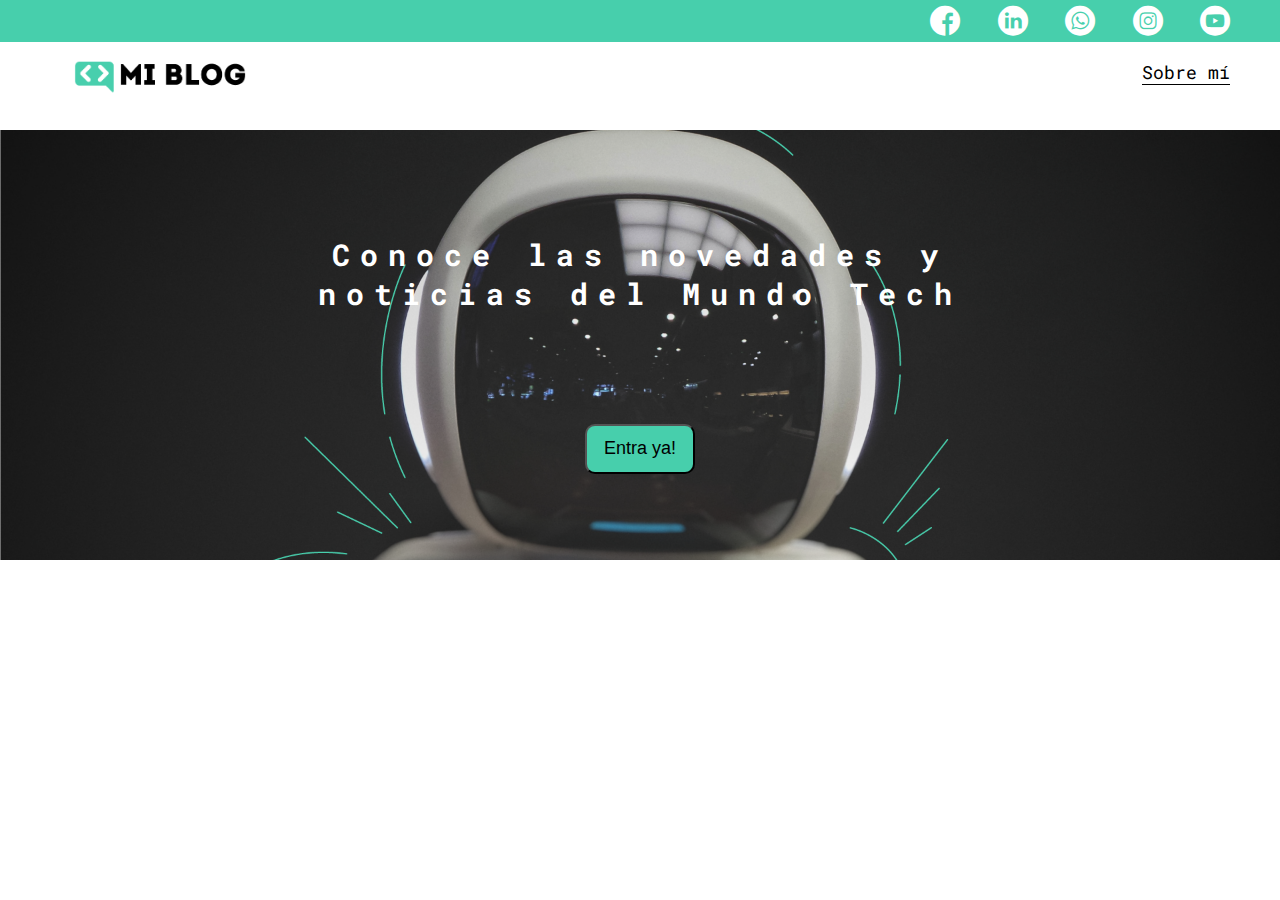
<file: Blog/index.html>
<!DOCTYPE html>
<html lang="es">
<head>
    <meta charset="UTF-8">
    <meta http-equiv="X-UA-Compatible" content="IE=edge">
    <meta name="viewport" content="width=device-width, initial-scale=1.0">
    <link rel="stylesheet" href="css/main.css">
    <link rel="stylesheet" href="css/font/flaticon.css">
    <link rel="stylesheet" href="css/media-queries.css">
    <title>Mi Blog</title>
</head>
<body class="home-body">
    <header>
        <section class="header-icons">
            <div class="icons">
                <a href="/"><span class="flaticon-001-facebook" ></span></a>
                <a href="/"><span class="flaticon-010-linkedin"></span></a>
                <a href="/"><span class="flaticon-003-whatsapp"></span></a>
                <a href="/"><span class="flaticon-011-instagram"></span></a>
                <a href="/"><span class="flaticon-008-youtube"></span></a>
            </div>
        </section>
        <nav>
            <section class="nav-logo">
                <a href="blogs.html">
                    <img src="./assets/png/logo.png" alt="Logo de mi blog">
                </a>
            </section>
            <section class="perfil">
                <a href="perfil.html">Sobre mí</a>
            </section>
        </nav>
    </header> 
    <main class="home-main">
        <section>
            <h2 class="home-main-text">Conoce las novedades y noticias del Mundo Tech</h2>
            <button class="home-main-button">
                <a href="blogs.html">Entra ya!</a>            
            </button>
        </section>
    </main>   
</body>
</html>
</file>
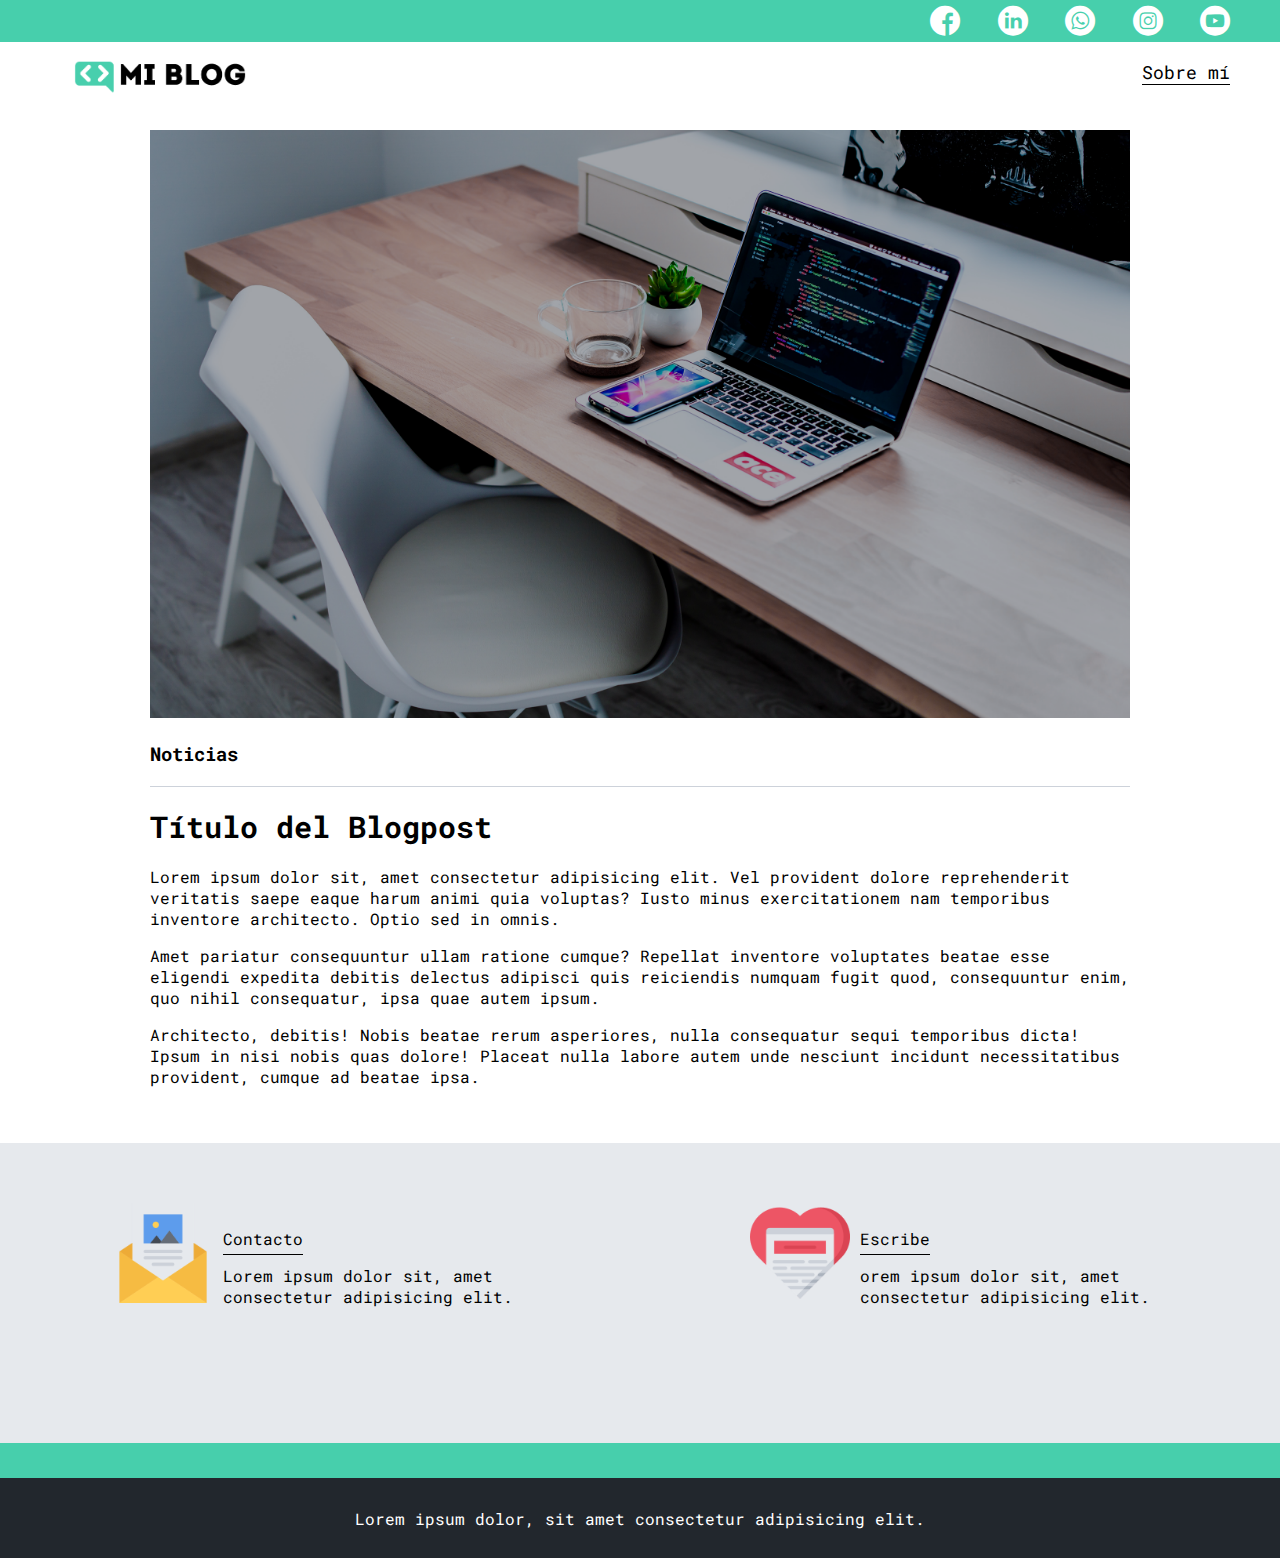
<file: Blog/blog.html>
<!DOCTYPE html>
<html lang="es">
<head>
    <meta charset="UTF-8">
    <meta http-equiv="X-UA-Compatible" content="IE=edge">
    <meta name="viewport" content="width=device-width, initial-scale=1.0">
    <link rel="stylesheet" href="css/main.css">
    <link rel="stylesheet" href="css/font/flaticon.css">
    <link rel="stylesheet" href="css/media-queries.css">
    <title>Mi Blog</title>
</head>
<body class="home-body">
    <header>
        <section class="header-icons">
            <div class="icons">
                <a href="/"><span class="flaticon-001-facebook" ></span></a>
                <a href="/"><span class="flaticon-010-linkedin"></span></a>
                <a href="/"><span class="flaticon-003-whatsapp"></span></a>
                <a href="/"><span class="flaticon-011-instagram"></span></a>
                <a href="/"><span class="flaticon-008-youtube"></span></a>
            </div>
        </section>
        <nav>
            <section class="nav-logo">
                <a href="blogs.html">
                    <img src="./assets/png/logo.png" alt="Logo de mi blog">
                </a>
            </section>
            <section class="perfil">
                <a href="perfil.html">Sobre mí</a>
            </section>
        </nav>
    </header>  
    <main>
        <section class="grid-container blogpost-img-container">
            <img src="assets/png/post-2.png" alt="imagen del post">
        </section>
        <section class="blogpost-main-container">
            <div class="grid-container">
                <h3>Noticias</h3>
                <article>
                    <h1>Título del Blogpost</h1>
                    <p>Lorem ipsum dolor sit, amet consectetur adipisicing elit. Vel provident dolore reprehenderit veritatis saepe eaque harum animi quia voluptas? Iusto minus exercitationem nam temporibus inventore architecto. Optio sed in omnis.</p>
                    <p>Amet pariatur consequuntur ullam ratione cumque? Repellat inventore voluptates beatae esse eligendi expedita debitis delectus adipisci quis reiciendis numquam fugit quod, consequuntur enim, quo nihil consequatur, ipsa quae autem ipsum.</p>
                    <p>Architecto, debitis! Nobis beatae rerum asperiores, nulla consequatur sequi temporibus dicta! Ipsum in nisi nobis quas dolore! Placeat nulla labore autem unde nesciunt incidunt necessitatibus provident, cumque ad beatae ipsa.</p>                   
                </article>
            </div>
        </section>
        <section class="contact-main-container">
            <div>
                <img src="assets/png/013-newsletter.png" alt="imagen para contacto">
                <div class="contact-left">
                    <a href="">Contacto</a>
                    <p>Lorem ipsum dolor sit, amet consectetur adipisicing elit.</p>
                </div>
            </div>
            <div>
                <img src="assets/png/006-like.png" alt="imagen para envio">
                <div class="contact-right">
                    <a href="">Escribe</a>
                    <p>orem ipsum dolor sit, amet consectetur adipisicing elit.</p>
                </div>
            </div>
            
        </section>

    </main>
    <footer> 
        <p>Lorem ipsum dolor, sit amet consectetur adipisicing elit.</p>
    </footer>     
</body>
</html>
</file>
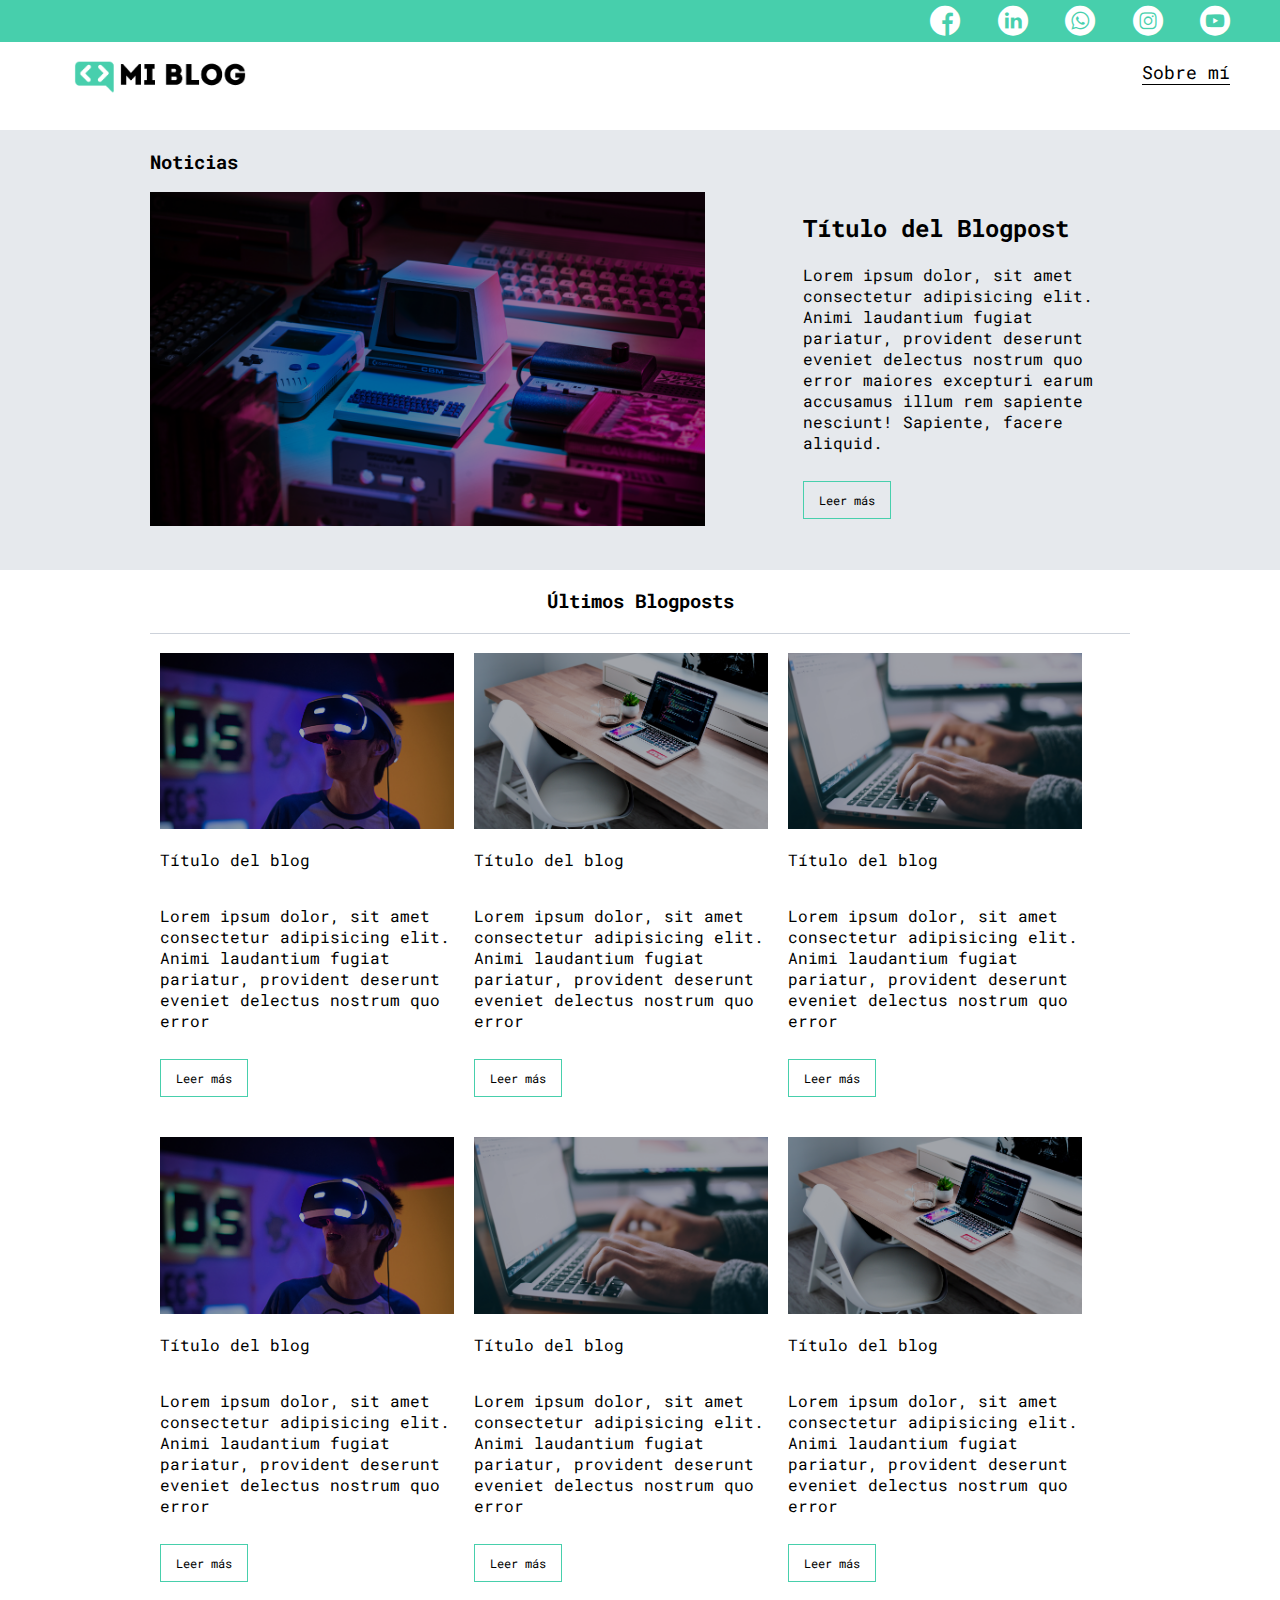
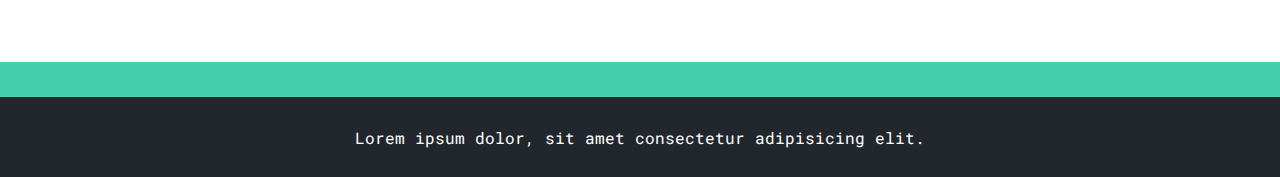
<file: Blog/blogs.html>
<!DOCTYPE html>
<html lang="en">
<head>
    <meta charset="UTF-8">
    <meta http-equiv="X-UA-Compatible" content="IE=edge">
    <meta name="viewport" content="width=device-width, initial-scale=1.0">
    <link rel="stylesheet" href="css/main.css">
    <link rel="stylesheet" href="css/font/flaticon.css">
    <link rel="stylesheet" href="css/media-queries.css">
    <title>Blogs</title>
</head>
<body>
    <header>
        <section class="header-icons">
            <div class="icons">
                <a href="/"><span class="flaticon-001-facebook" ></span></a>
                <a href="/"><span class="flaticon-010-linkedin"></span></a>
                <a href="/"><span class="flaticon-003-whatsapp"></span></a>
                <a href="/"><span class="flaticon-011-instagram"></span></a>
                <a href="/"><span class="flaticon-008-youtube"></span></a>
            </div>
        </section>
        <nav>
            <section class="nav-logo">
                <a href="blogs.html">
                    <img src="./assets/png/logo.png" alt="Logo de mi blog">
                </a>
            </section>
            <section class="perfil">
                <a href="perfil.html">Sobre mí</a>
            </section>
        </nav>
    </header> 
    <main class="blogs-main">
        <section class="blogs-news-container">
            <div class="grid-container blogs-main-new">
                <h3>Noticias</h3>
                    <div class="blogs-news-img-container">
                        <img src="assets/png/main-news-img.png" alt="">
                    </div> 
                    <div class="blogs-news-info-container">
                        <h2>Título del Blogpost</h2>
                        <p> Lorem ipsum dolor, sit amet consectetur adipisicing elit. Animi laudantium fugiat pariatur, provident deserunt eveniet delectus nostrum quo error maiores excepturi earum accusamus illum rem sapiente nesciunt! Sapiente, facere aliquid. </p>
                        <a href="blog.html" class="blogs-button">Leer más</a>
                    </div>               
            </div>            
        </section>
        <section class="blogs-posts-container">
            <div class="grid-container">
                <h3>Últimos Blogposts</h3>
                <article class="post-container">
                    <img src="assets/png/post-1.png" alt="post1">
                    <p>Título del blog</p>
                    <p>Lorem ipsum dolor, sit amet consectetur adipisicing elit. Animi laudantium fugiat pariatur, provident deserunt eveniet delectus nostrum quo error</p>
                    <a href="blog.html" class="blogs-button">Leer más</a>
                </article>
                <article class="post-container">
                    <img src="assets/png/post-2.png" alt="post1">
                    <p>Título del blog</p>
                    <p>Lorem ipsum dolor, sit amet consectetur adipisicing elit. Animi laudantium fugiat pariatur, provident deserunt eveniet delectus nostrum quo error</p>
                    <a href="blog.html" class="blogs-button">Leer más</a>
                </article>  
                <article class="post-container">
                    <img src="assets/png/post-3.png" alt="post1">
                    <p>Título del blog</p>
                    <p>Lorem ipsum dolor, sit amet consectetur adipisicing elit. Animi laudantium fugiat pariatur, provident deserunt eveniet delectus nostrum quo error</p>
                    <a href="blog.html" class="blogs-button">Leer más</a>
                </article>
                <article class="post-container">
                    <img src="assets/png/post-1.png" alt="post1">
                    <p>Título del blog</p>
                    <p>Lorem ipsum dolor, sit amet consectetur adipisicing elit. Animi laudantium fugiat pariatur, provident deserunt eveniet delectus nostrum quo error</p>
                    <a href="blog.html" class="blogs-button">Leer más</a>
                </article>
                <article class="post-container">
                    <img src="assets/png/post-3.png" alt="post1">
                    <p>Título del blog</p>
                    <p>Lorem ipsum dolor, sit amet consectetur adipisicing elit. Animi laudantium fugiat pariatur, provident deserunt eveniet delectus nostrum quo error</p>
                    <a href="blog.html" class="blogs-button">Leer más</a>
                </article>
                <article class="post-container">
                    <img src="assets/png/post-2.png" alt="post1">
                    <p>Título del blog</p>
                    <p>Lorem ipsum dolor, sit amet consectetur adipisicing elit. Animi laudantium fugiat pariatur, provident deserunt eveniet delectus nostrum quo error</p>
                    <a href="blog.html" class="blogs-button">Leer más</a>
                </article>
                              
            </div>           
                     
    </main>
    <footer> 
        <p>Lorem ipsum dolor, sit amet consectetur adipisicing elit.</p>
    </footer>
    
</body>
</html>
</file>
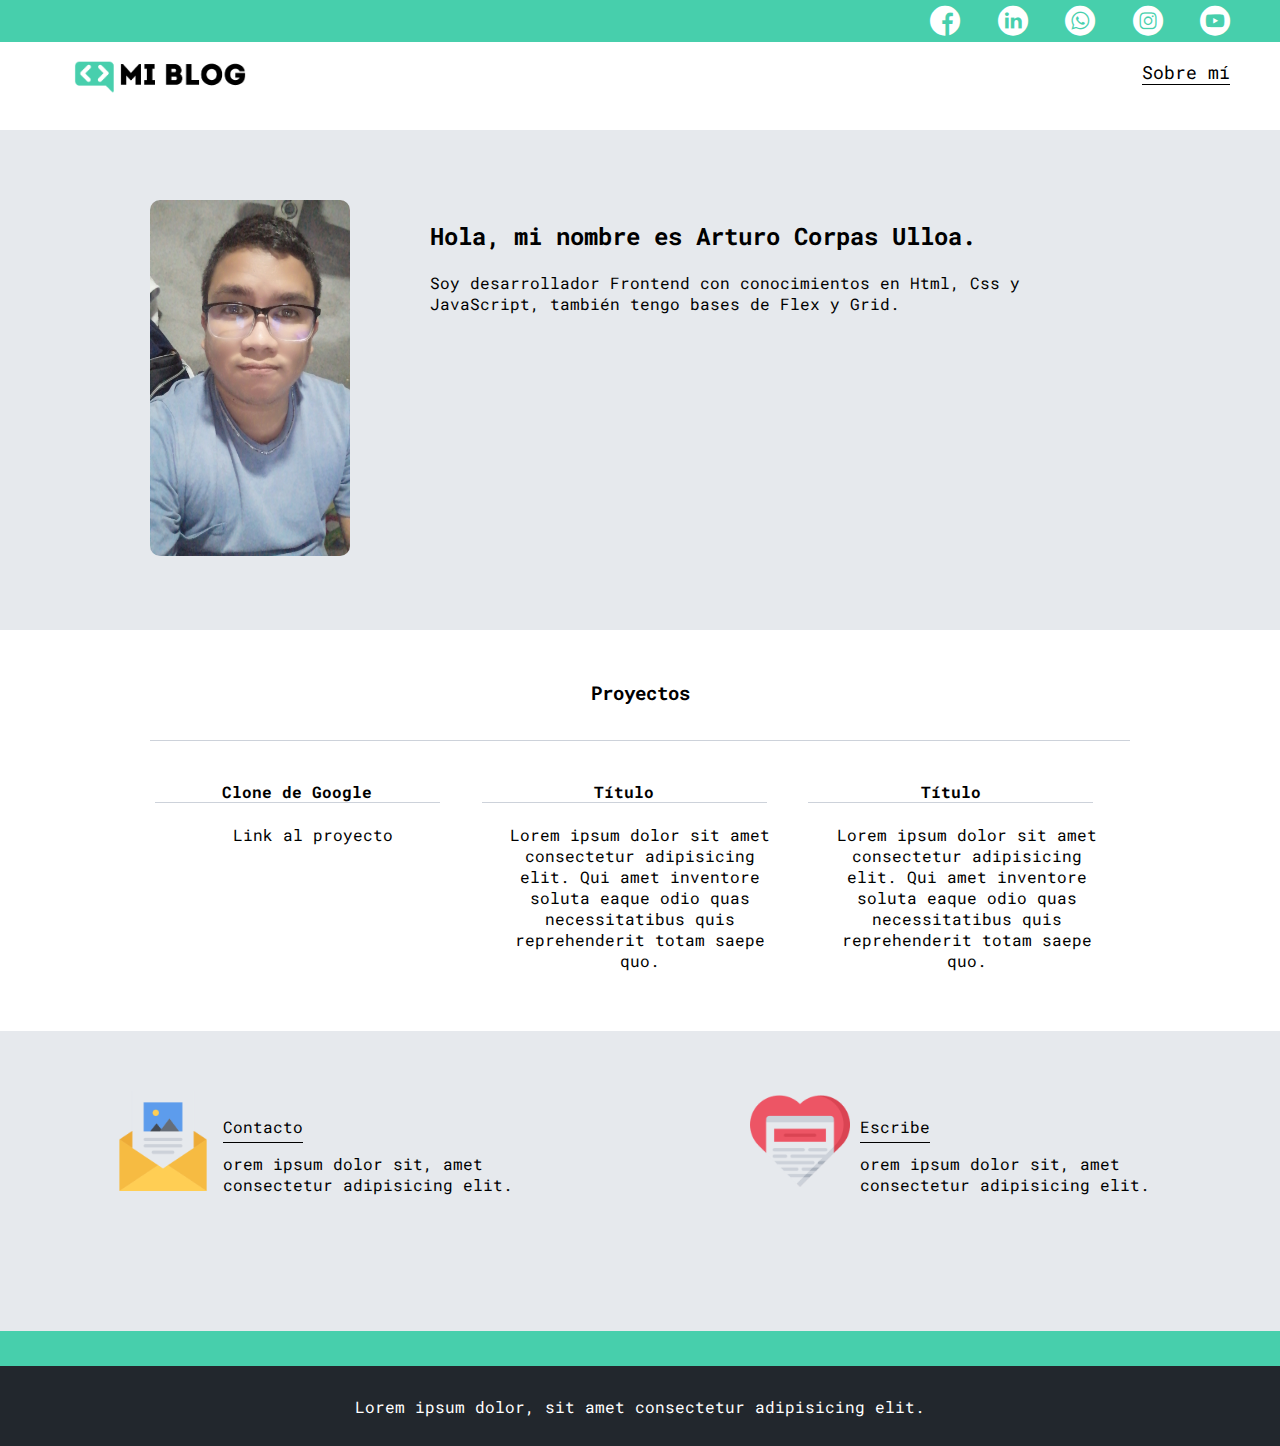
<file: Blog/perfil.html>
<!DOCTYPE html>
<html lang="es">
<head>
    <meta charset="UTF-8">
    <meta http-equiv="X-UA-Compatible" content="IE=edge">
    <meta name="viewport" content="width=device-width, initial-scale=1.0">
    <link rel="stylesheet" href="css/main.css">
    <link rel="stylesheet" href="css/font/flaticon.css">
    <link rel="stylesheet" href="css/media-queries.css">
    <title>Mi Perfil</title>
</head>
<body class="home-body">
    <header>
        <section class="header-icons">
            <div class="icons">
                <a href="/"><span class="flaticon-001-facebook" ></span></a>
                <a href="/"><span class="flaticon-010-linkedin"></span></a>
                <a href="/"><span class="flaticon-003-whatsapp"></span></a>
                <a href="/"><span class="flaticon-011-instagram"></span></a>
                <a href="/"><span class="flaticon-008-youtube"></span></a>
            </div>
        </section>
        <nav>
            <section class="nav-logo">
                <a href="blogs.html">
                    <img src="./assets/png/logo.png" alt="Logo de mi blog">
                </a>
            </section>
            <section class="perfil">
                <a href="perfil.html">Sobre mí</a>
            </section>
        </nav>
    </header>  
    <main>
        <section class="profile-main-container">
            <div class="grid-container profile-container">
                <div>
                    <img src="./assets/jgp/sobre_mi.jpg" alt="mi foto de perfil">
                </div>
                <div>
                    <h2>Hola, mi nombre es Arturo Corpas Ulloa.</h2>
                    <p>Soy desarrollador Frontend con conocimientos en Html, Css y JavaScript, también tengo bases de Flex y Grid.</p>
                </div>
            </div>
            
        </section>
        <section class="profile-main-proyects">
            <div class="grid-container">
                <h3>Proyectos</h3>
                <div class="proyects-main-container">
                    <article class="proyect-container">
                        <h4>Clone de Google</h4>                                                
                        <p><a href="https://634ae66547ed83496edf09ec--inspiring-strudel-6c1510.netlify.app/">Link al proyecto</a> </p>
                    </article>
                    <article class="proyect-container">
                        <h4>Título</h4>                        
                        <p>Lorem ipsum dolor sit amet consectetur adipisicing elit. Qui amet inventore soluta eaque odio quas necessitatibus quis reprehenderit totam saepe quo.</p>
                    </article>
                    <article class="proyect-container">
                        <h4>Título</h4>                        
                        <p>Lorem ipsum dolor sit amet consectetur adipisicing elit. Qui amet inventore soluta eaque odio quas necessitatibus quis reprehenderit totam saepe quo.</p>
                    </article>
                </div>
            </div>

        </section>
        
        <section class="contact-main-container">
            <div>
                <img src="assets/png/013-newsletter.png" alt="imagen para contacto">
                <div class="contact-left">
                    <a href="">Contacto</a>
                    <p>orem ipsum dolor sit, amet consectetur adipisicing elit.</p>
                </div>
            </div>
            <div>
                <img src="assets/png/006-like.png" alt="imagen para envio">
                <div class="contact-right">
                    <a href="">Escribe</a>
                    <p>orem ipsum dolor sit, amet consectetur adipisicing elit.</p>
                </div>
            </div>
            
        </section>

    </main>
    <footer> 
        <p>Lorem ipsum dolor, sit amet consectetur adipisicing elit.</p>
    </footer>     
</body>
</html>
</file>
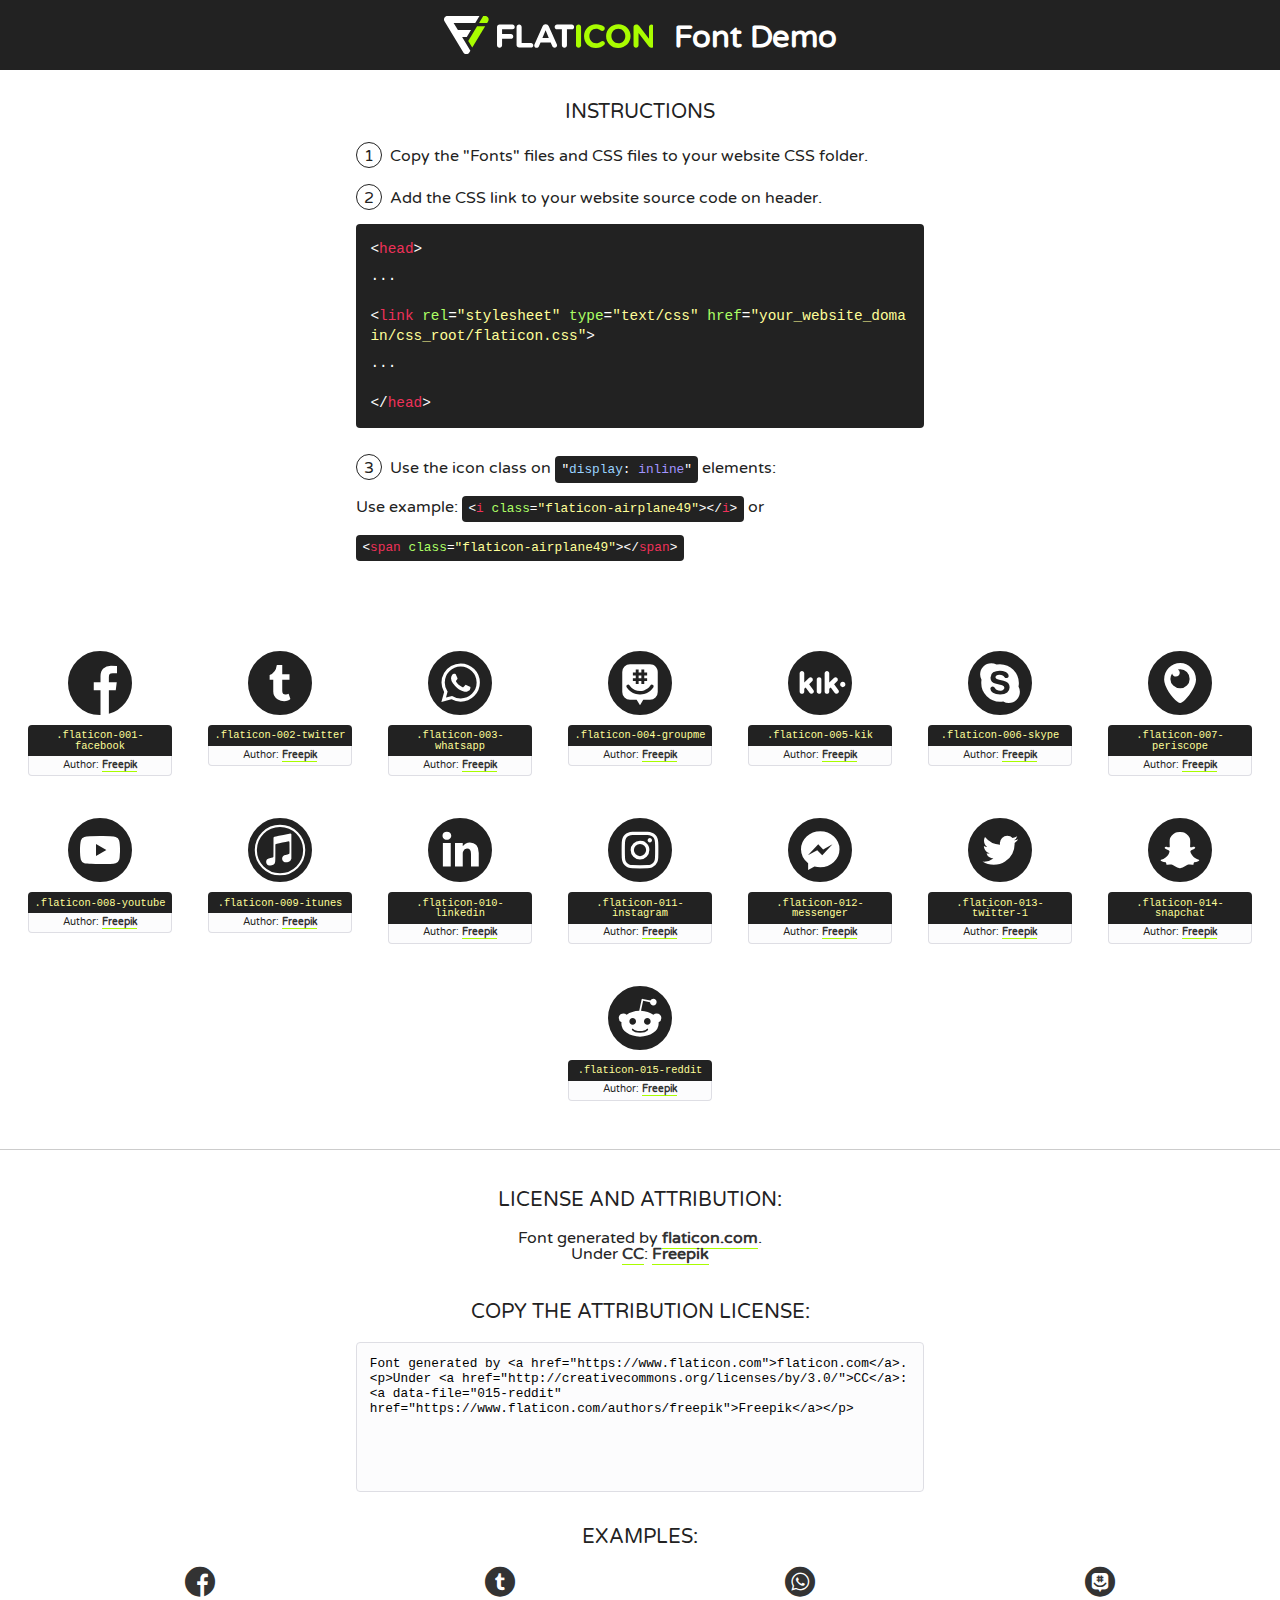
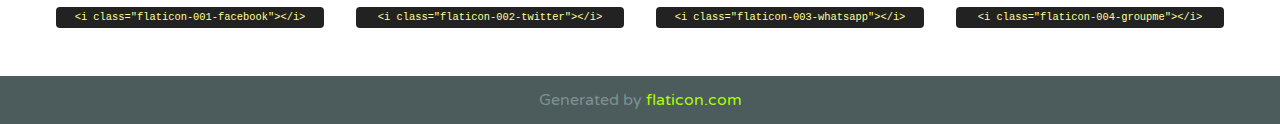
<file: Blog/css/font/flaticon.html>
<!DOCTYPE html>
<!--
  Flaticon icon font: Flaticon
  Creation date: 20/12/2018 09:27
-->
<html>
<!DOCTYPE html>
<html>

<head>
    <title>Flaticon WebFont</title>
    <link href="http://fonts.googleapis.com/css?family=Varela+Round" rel="stylesheet" type="text/css" />
    <link rel="stylesheet" type="text/css" href="flaticon.css">
    <meta charset="UTF-8">
    <style>
    html, body, div, span, applet, object, iframe,
    h1, h2, h3, h4, h5, h6, p, blockquote, pre,
    a, abbr, acronym, address, big, cite, code,
    del, dfn, em, img, ins, kbd, q, s, samp,
    small, strike, strong, sub, sup, tt, var,
    b, u, i, center,
    dl, dt, dd, ol, ul, li,
    fieldset, form, label, legend,
    table, caption, tbody, tfoot, thead, tr, th, td,
    article, aside, canvas, details, embed, 
    figure, figcaption, footer, header, hgroup, 
    menu, nav, output, ruby, section, summary,
    time, mark, audio, video {
        margin: 0;
        padding: 0;
        border: 0;
        font-size: 100%;
        font: inherit;
        vertical-align: baseline;
    }
    /* HTML5 display-role reset for older browsers */
    article, aside, details, figcaption, figure, 
    footer, header, hgroup, menu, nav, section {
        display: block;
    }
    body {
        line-height: 1;
    }
    ol, ul {
        list-style: none;
    }
    blockquote, q {
        quotes: none;
    }
    blockquote:before, blockquote:after,
    q:before, q:after {
        content: '';
        content: none;
    }
    table {
        border-collapse: collapse;
        border-spacing: 0;
    }
    body {
        font-family: 'Varela Round', Helvetica, Arial, sans-serif;
        font-size: 16px;
        color: #222;
    }
    a {
        color: #333;
        border-bottom: 1px solid #a9fd00;
        font-weight: bold;
        text-decoration: none;
    }
    * {
        -moz-box-sizing: border-box;
        -webkit-box-sizing: border-box;
        box-sizing: border-box;
        margin: 0;
        padding: 0;
    }
    [class^="flaticon-"]:before, [class*=" flaticon-"]:before, [class^="flaticon-"]:after, [class*=" flaticon-"]:after {
        font-family: Flaticon;
        font-size: 30px;
        font-style: normal;
        margin-left: 20px;
        color: #333;
    }
    .wrapper {
        max-width: 600px;
        margin: auto;
        padding: 0 1em;
    }
    .title {
        font-size: 1.25em;
        text-align: center;
        margin-bottom: 1em;
        text-transform: uppercase;
    }
    header {
        text-align: center;
        background-color: #222;
        color: #fff;
        padding: 1em;
    }
    header .logo {
        width: 210px;
        height: 38px;
        display: inline-block;
        vertical-align: middle;
        margin-right: 1em;
        border: none;
    }
    header strong {
        font-size: 1.95em;
        font-weight: bold;
        vertical-align: middle;
        margin-top: 5px;
        display: inline-block;
    }
    .demo {
        margin: 2em auto;
        line-height: 1.25em;
    }
    .demo ul li {
        margin-bottom: 1em;
    }
    .demo ul li .num {
        color: #222;
        border-radius: 20px;
        display: inline-block;
        width: 26px;
        padding: 3px;
        height: 26px;
        text-align: center;
        margin-right: 0.5em;
        border: 1px solid #222;
    }
    .demo ul li code {
        background-color: #222;
        border-radius: 4px;
        padding: 0.25em 0.5em;
        display: inline-block;
        color: #fff;
        font-family: Consolas,Monaco,Lucida Console,Liberation Mono,DejaVu Sans Mono,Bitstream Vera Sans Mono,Courier New, monospace;
        font-weight: lighter;
        margin-top: 1em;
        font-size: 0.8em;
        word-break: break-all;
    }
    .demo ul li code.big {
        padding: 1em;
        font-size: 0.9em;
    }
    .demo ul li code .red {
        color: #EF3159;
    }
    .demo ul li code .green {
        color: #ACFF65;
    }
    .demo ul li code .yellow {
        color: #FFFF99;
    }
    .demo ul li code .blue {
        color: #99D3FF;
    }
    .demo ul li code .purple {
        color: #A295FF;
    }
    .demo ul li code .dots {
        margin-top: 0.5em;
        display: block;
    }
    #glyphs {
        border-bottom: 1px solid #ccc;
        padding: 2em 0;
        text-align: center;
    }
    .glyph {
        display: inline-block;
        width: 9em;
        margin: 1em;
        text-align: center;
        vertical-align: top;
        background: #FFF;
    }
    .glyph .glyph-icon {
        padding: 10px;
        display: block;
        font-family:"Flaticon";
        font-size: 64px;
        line-height: 1;
    }
    .glyph .glyph-icon:before {
        font-size: 64px;
        color: #222;
        margin-left: 0;
    }
    .class-name {
        font-size: 0.65em;
        background-color: #222;
        color: #fff;
        border-radius: 4px 4px 0 0;
        padding: 0.5em;
        color: #FFFF99;
        font-family: Consolas,Monaco,Lucida Console,Liberation Mono,DejaVu Sans Mono,Bitstream Vera Sans Mono,Courier New, monospace;
    }
    .author-name {
        font-size: 0.6em;
        background-color: #fcfcfd;
        border: 1px solid #DEDEE4;
        border-top: 0;
        border-radius: 0 0 4px 4px;
        padding: 0.5em;
    }
    .class-name:last-child {
        font-size: 10px;
        color:#888;
    }
    .class-name:last-child a {
        font-size: 10px;
        color:#555;
    }
    .class-name:last-child a:hover {
        color:#a9fd00;
    }
    .glyph > input {
        display: block;
        width: 100px;
        margin: 5px auto;
        text-align: center;
        font-size: 12px;
        cursor: text;
    }
    .glyph > input.icon-input {
        font-family:"Flaticon";
        font-size: 16px;
        margin-bottom: 10px;
    }
    .attribution .title {
        margin-top: 2em;
    }
    .attribution textarea {
        background-color: #fcfcfd;
        padding: 1em;
        border: none;
        box-shadow: none;
        border: 1px solid #DEDEE4;
        border-radius: 4px;
        resize: none;
        width: 100%;
        height: 150px;
        font-size: 0.8em;
        font-family: Consolas,Monaco,Lucida Console,Liberation Mono,DejaVu Sans Mono,Bitstream Vera Sans Mono,Courier New, monospace;
        -webkit-appearance: none;
    }
    .iconsuse {
        margin: 2em auto;
        text-align: center;
        max-width: 1200px;
    }
    .iconsuse:after {
        content: '';
        display: table;
        clear: both;
    }
    .iconsuse .image {
        float: left;
        width: 25%;
        padding: 0 1em;
    }
    .iconsuse .image p {
        margin-bottom: 1em;
    }
    .iconsuse .image span {
        display: block;
        font-size: 0.65em;
        background-color: #222;
        color: #fff;
        border-radius: 4px;
        padding: 0.5em;
        color: #FFFF99;
        margin-top: 1em;
        font-family: Consolas,Monaco,Lucida Console,Liberation Mono,DejaVu Sans Mono,Bitstream Vera Sans Mono,Courier New, monospace;
    }
    #footer {
        text-align: center;
        background-color: #4C5B5C;
        color: #7c9192;
        padding: 1em;
    }
    #footer a {
        border: none;
        color: #a9fd00;
        font-weight: normal;
    }
    @media (max-width: 960px) {
        .iconsuse .image {
            width: 50%;
        }
    }
    @media (max-width: 560px) {
        .iconsuse .image {
            width: 100%;
        }
    }
    </style>
</head>

<body class="characters-off">

    <header>
        <a href="https://www.flaticon.com" target="_blank" class="logo">
            <svg version="1.1" xmlns="http://www.w3.org/2000/svg" xmlns:xlink="http://www.w3.org/1999/xlink" xmlns:a="http://ns.adobe.com/AdobeSVGViewerExtensions/3.0/" viewBox="0 0 560.875 102.036" enable-background="new 0 0 560.875 102.036" xml:space="preserve">
                <defs>
                </defs>
                <g>
                    <g class="letters">
                        <path fill="#ffffff" d="M141.596,29.675c0-3.777,2.985-6.767,6.764-6.767h34.438c3.426,0,6.15,2.728,6.15,6.15
                        c0,3.43-2.724,6.149-6.15,6.149h-27.674v13.091h23.719c3.429,0,6.151,2.724,6.151,6.15c0,3.43-2.723,6.149-6.151,6.149h-23.719
                        v17.574c0,3.773-2.986,6.761-6.764,6.761c-3.779,0-6.764-2.989-6.764-6.761V29.675z"></path>
                        <path fill="#ffffff" d="M193.844,29.149c0-3.781,2.985-6.767,6.764-6.767c3.776,0,6.763,2.985,6.763,6.767v42.957h25.039
                        c3.426,0,6.149,2.726,6.149,6.153c0,3.425-2.723,6.15-6.149,6.15h-31.802c-3.779,0-6.764-2.986-6.764-6.768V29.149z"></path>
                        <path fill="#ffffff" d="M241.891,75.71l21.438-48.407c1.492-3.341,4.215-5.357,7.906-5.357h0.792
                        c3.686,0,6.323,2.017,7.815,5.357l21.439,48.407c0.436,0.967,0.701,1.845,0.701,2.723c0,3.602-2.809,6.501-6.414,6.501
                        c-3.161,0-5.269-1.845-6.499-4.655l-4.132-9.661h-27.059l-4.301,10.102c-1.144,2.631-3.426,4.214-6.237,4.214
                        c-3.517,0-6.24-2.81-6.24-6.325C241.1,77.64,241.451,76.677,241.891,75.71z M279.932,58.666l-8.521-20.297l-8.526,20.297H279.932
                        z"></path>
                        <path fill="#ffffff" d="M314.864,35.387H301.86c-3.429,0-6.239-2.813-6.239-6.238c0-3.429,2.811-6.24,6.239-6.24h39.533
                        c3.426,0,6.237,2.811,6.237,6.24c0,3.425-2.811,6.238-6.237,6.238h-13.001v42.785c0,3.773-2.99,6.761-6.764,6.761
                        c-3.779,0-6.764-2.989-6.764-6.761V35.387z"></path>
                        <path fill="#A9FD00" d="M352.615,29.149c0-3.781,2.985-6.767,6.767-6.767c3.774,0,6.761,2.985,6.761,6.767v49.024
                        c0,3.773-2.987,6.761-6.761,6.761c-3.781,0-6.767-2.989-6.767-6.761V29.149z"></path>
                        <path fill="#A9FD00" d="M374.132,53.836v-0.179c0-17.481,13.178-31.801,32.065-31.801c9.22,0,15.459,2.458,20.557,6.238
                        c1.402,1.054,2.637,2.985,2.637,5.357c0,3.692-2.985,6.59-6.681,6.59c-1.845,0-3.071-0.702-4.044-1.319
                        c-3.776-2.813-7.729-4.393-12.562-4.393c-10.364,0-17.831,8.611-17.831,19.154v0.173c0,10.542,7.291,19.329,17.831,19.329
                        c5.715,0,9.492-1.756,13.359-4.834c1.049-0.874,2.458-1.491,4.039-1.491c3.429,0,6.325,2.813,6.325,6.236
                        c0,2.106-1.056,3.78-2.282,4.834c-5.539,4.834-12.036,7.733-21.878,7.733C387.572,85.464,374.132,71.493,374.132,53.836z"></path>
                        <path fill="#A9FD00" d="M433.009,53.836v-0.179c0-17.481,13.79-31.801,32.766-31.801c18.981,0,32.592,14.143,32.592,31.628v0.173
                        c0,17.483-13.785,31.807-32.769,31.807C446.625,85.464,433.009,71.32,433.009,53.836z M484.224,53.836v-0.179
                        c0-10.539-7.725-19.326-18.626-19.326c-10.893,0-18.449,8.611-18.449,19.154v0.173c0,10.542,7.73,19.329,18.626,19.329
                        C476.676,72.986,484.224,64.378,484.224,53.836z"></path>
                        <path fill="#A9FD00" d="M506.233,29.321c0-3.774,2.99-6.763,6.767-6.763h1.401c3.252,0,5.183,1.583,7.029,3.953l26.093,34.265
                        V29.059c0-3.692,2.99-6.677,6.681-6.677c3.683,0,6.671,2.985,6.671,6.677v48.934c0,3.78-2.987,6.765-6.764,6.765h-0.436
                        c-3.257,0-5.188-1.581-7.034-3.953l-27.056-35.492v32.944c0,3.687-2.985,6.676-6.678,6.676c-3.683,0-6.673-2.989-6.673-6.676
                        V29.321z"></path>
                    </g>
                    <g class="insignia">
                        <path fill="#ffffff" d="M48.372,56.137h12.517l11.156-18.537H37.186L25.688,18.539h57.825L94.668,0H9.271
                        C5.925,0,2.842,1.801,1.198,4.716c-1.644,2.907-1.593,6.482,0.134,9.343l50.38,83.501c1.678,2.781,4.689,4.476,7.938,4.476
                        c3.246,0,6.257-1.695,7.935-4.476l2.898-4.804L48.372,56.137z"></path>
                        <g class="i">
                            <path fill="#A9FD00" d="M93.575,18.539h0.031v0.004l21.652,0.004l2.705-4.488c1.727-2.861,1.778-6.436,0.133-9.343
                            C116.454,1.801,113.371,0,110.026,0h-5.294L93.575,18.539z"></path>
                            <polygon fill="#A9FD00" points="88.291,27.356 64.725,66.486 75.519,84.404 109.942,27.356"></polygon>
                        </g>
                    </g>
                </g>
            </svg>
        </a>
        <strong>Font Demo</strong>
    </header>


    <section class="demo wrapper">

        <p class="title">Instructions</p>

        <ul>
            <li>
                <span class="num">1</span>Copy the "Fonts" files and CSS files to your website CSS folder.
            </li>
            <li>
                <span class="num">2</span>Add the CSS link to your website source code on header.
                <code class="big">
                    &lt;<span class="red">head</span>&gt;
                    <br/><span class="dots">...</span>
                    <br/>&lt;<span class="red">link</span> <span class="green">rel</span>=<span class="yellow">"stylesheet"</span> <span class="green">type</span>=<span class="yellow">"text/css"</span> <span class="green">href</span>=<span class="yellow">"your_website_domain/css_root/flaticon.css"</span>&gt;
                    <br/><span class="dots">...</span>
                    <br/>&lt;/<span class="red">head</span>&gt;
                </code>
            </li>

            <li>
                <p>
                    <span class="num">3</span>Use the icon class on <code>"<span class="blue">display</span>:<span class="purple"> inline</span>"</code> elements:
                    <br />
                    Use example: <code>&lt;<span class="red">i</span> <span class="green">class</span>=<span class="yellow">&quot;flaticon-airplane49&quot;</span>&gt;&lt;/<span class="red">i</span>&gt;</code> or <code>&lt;<span class="red">span</span> <span class="green">class</span>=<span class="yellow">&quot;flaticon-airplane49&quot;</span>&gt;&lt;/<span class="red">span</span>&gt;</code>
            </li>
        </ul>

    </section>




   <section id="glyphs">          
    
      
        <div class="glyph"><div class="glyph-icon flaticon-001-facebook"></div>
            <div class="class-name">.flaticon-001-facebook</div>
            <div class="author-name">Author: <a data-file="001-facebook" href="https://www.flaticon.com/authors/freepik">Freepik</a> </div> 
        </div>        
        
        <div class="glyph"><div class="glyph-icon flaticon-002-twitter"></div>
            <div class="class-name">.flaticon-002-twitter</div>
            <div class="author-name">Author: <a data-file="002-twitter" href="https://www.flaticon.com/authors/freepik">Freepik</a> </div> 
        </div>        
        
        <div class="glyph"><div class="glyph-icon flaticon-003-whatsapp"></div>
            <div class="class-name">.flaticon-003-whatsapp</div>
            <div class="author-name">Author: <a data-file="003-whatsapp" href="https://www.flaticon.com/authors/freepik">Freepik</a> </div> 
        </div>        
        
        <div class="glyph"><div class="glyph-icon flaticon-004-groupme"></div>
            <div class="class-name">.flaticon-004-groupme</div>
            <div class="author-name">Author: <a data-file="004-groupme" href="https://www.flaticon.com/authors/freepik">Freepik</a> </div> 
        </div>        
        
        <div class="glyph"><div class="glyph-icon flaticon-005-kik"></div>
            <div class="class-name">.flaticon-005-kik</div>
            <div class="author-name">Author: <a data-file="005-kik" href="https://www.flaticon.com/authors/freepik">Freepik</a> </div> 
        </div>        
        
        <div class="glyph"><div class="glyph-icon flaticon-006-skype"></div>
            <div class="class-name">.flaticon-006-skype</div>
            <div class="author-name">Author: <a data-file="006-skype" href="https://www.flaticon.com/authors/freepik">Freepik</a> </div> 
        </div>        
        
        <div class="glyph"><div class="glyph-icon flaticon-007-periscope"></div>
            <div class="class-name">.flaticon-007-periscope</div>
            <div class="author-name">Author: <a data-file="007-periscope" href="https://www.flaticon.com/authors/freepik">Freepik</a> </div> 
        </div>        
        
        <div class="glyph"><div class="glyph-icon flaticon-008-youtube"></div>
            <div class="class-name">.flaticon-008-youtube</div>
            <div class="author-name">Author: <a data-file="008-youtube" href="https://www.flaticon.com/authors/freepik">Freepik</a> </div> 
        </div>        
        
        <div class="glyph"><div class="glyph-icon flaticon-009-itunes"></div>
            <div class="class-name">.flaticon-009-itunes</div>
            <div class="author-name">Author: <a data-file="009-itunes" href="https://www.flaticon.com/authors/freepik">Freepik</a> </div> 
        </div>        
        
        <div class="glyph"><div class="glyph-icon flaticon-010-linkedin"></div>
            <div class="class-name">.flaticon-010-linkedin</div>
            <div class="author-name">Author: <a data-file="010-linkedin" href="https://www.flaticon.com/authors/freepik">Freepik</a> </div> 
        </div>        
        
        <div class="glyph"><div class="glyph-icon flaticon-011-instagram"></div>
            <div class="class-name">.flaticon-011-instagram</div>
            <div class="author-name">Author: <a data-file="011-instagram" href="https://www.flaticon.com/authors/freepik">Freepik</a> </div> 
        </div>        
        
        <div class="glyph"><div class="glyph-icon flaticon-012-messenger"></div>
            <div class="class-name">.flaticon-012-messenger</div>
            <div class="author-name">Author: <a data-file="012-messenger" href="https://www.flaticon.com/authors/freepik">Freepik</a> </div> 
        </div>        
        
        <div class="glyph"><div class="glyph-icon flaticon-013-twitter-1"></div>
            <div class="class-name">.flaticon-013-twitter-1</div>
            <div class="author-name">Author: <a data-file="013-twitter-1" href="https://www.flaticon.com/authors/freepik">Freepik</a> </div> 
        </div>        
        
        <div class="glyph"><div class="glyph-icon flaticon-014-snapchat"></div>
            <div class="class-name">.flaticon-014-snapchat</div>
            <div class="author-name">Author: <a data-file="014-snapchat" href="https://www.flaticon.com/authors/freepik">Freepik</a> </div> 
        </div>        
        
        <div class="glyph"><div class="glyph-icon flaticon-015-reddit"></div>
            <div class="class-name">.flaticon-015-reddit</div>
            <div class="author-name">Author: <a data-file="015-reddit" href="https://www.flaticon.com/authors/freepik">Freepik</a> </div> 
        </div>        
        

    </section>



    <section class="attribution wrapper"   style="text-align:center;">

      <div class="title">License and attribution:</div><div class="attrDiv">Font generated by <a href="https://www.flaticon.com">flaticon.com</a>. <div><p>Under <a href="http://creativecommons.org/licenses/by/3.0/">CC</a>: <a data-file="015-reddit" href="https://www.flaticon.com/authors/freepik">Freepik</a></p>  </div>
      </div>
      <div class="title">Copy the Attribution License:</div>

    <textarea onclick="this.focus();this.select();">Font generated by &lt;a href=&quot;https://www.flaticon.com&quot;&gt;flaticon.com&lt;/a&gt;. <p>Under <a href="http://creativecommons.org/licenses/by/3.0/">CC</a>: <a data-file="015-reddit" href="https://www.flaticon.com/authors/freepik">Freepik</a></p>  
     </textarea>

    </section>

    <section class="iconsuse">

          <div class="title">Examples:</div>            
             
            <div class="image">
                <p>
                    <i class="glyph-icon flaticon-001-facebook"></i> 
                    <span>&lt;i class=&quot;flaticon-001-facebook&quot;&gt;&lt;/i&gt;</span>
                </p>
            </div>
            
            <div class="image">
                <p>
                    <i class="glyph-icon flaticon-002-twitter"></i> 
                    <span>&lt;i class=&quot;flaticon-002-twitter&quot;&gt;&lt;/i&gt;</span>
                </p>
            </div>
            
            <div class="image">
                <p>
                    <i class="glyph-icon flaticon-003-whatsapp"></i> 
                    <span>&lt;i class=&quot;flaticon-003-whatsapp&quot;&gt;&lt;/i&gt;</span>
                </p>
            </div>
            
            <div class="image">
                <p>
                    <i class="glyph-icon flaticon-004-groupme"></i> 
                    <span>&lt;i class=&quot;flaticon-004-groupme&quot;&gt;&lt;/i&gt;</span>
                </p>
            </div>
                       
        </div>
                            
    </section>

<div id="footer">
    <div>Generated by <a href="https://www.flaticon.com">flaticon.com</a>
    </div>
</div>



</body>
</html>
</file>
<file: Blog/css/main.css>
@import url('https://fonts.googleapis.com/css2?family=Quicksand:wght@300;500;700&family=Roboto+Mono:wght@400;500;700&family=Roboto+Slab:wght@400;700&family=Roboto:wght@500;700;900&display=swap');
@import url('https://fonts.googleapis.com/css2?family=Edu+VIC+WA+NT+Beginner:wght@500&display=swap');
/*font-family: 'Edu VIC WA NT Beginner', cursive;*/

body{
    font-family: 'Roboto Mono', monospace;    
    margin: 0;
    padding: 0;               
}

home-body{
    position: fixed;
    left: 0px;
    right: 0px;
    bottom: 0px;
    top:0px;  
}

.grid-container{
    max-width: 980px;
    margin: auto;
}

a{
    text-decoration: none;
    display: inline;
    color: #000000;
}

header{
    width: 100%;
    height: 130px;
    display: grid;
    grid-template-rows: 1fr 1fr;
}

header .header-icons{
    width: 100%;
    height: 65%;
    display: grid;
    background-color: #47cfac;
}

header .header-icons .icons{
    width: 320px;
    height: auto;
    display: flex;
    justify-items: flex-end;
    align-items: center;
    justify-content: space-between;
    justify-self: end;
    margin-right: 50px;
}

header .icons span{
    color: white;    
}

nav{
    display: grid;
    grid-template-columns: 1fr 1fr;
    height: 90px;
    margin-top: -25px;       
}

nav .nav-logo{
    margin-left: 50px;   
}

nav .nav-logo img{
    width: 220px;
}

nav .perfil{    
    display: flex;
    align-items: center;
    justify-content: flex-end;
    margin-right: 50px;
    font-size: 18px;    
}

nav .perfil a{
    color: #000000;
    border-bottom: 1px solid #000000;
    margin-top: -25px;    
}

.home-main{
    display: grid;
    grid-template-columns: 1fr 4fr 1fr; 
    height: 80%;
    width: 100%;    
    background-image: url('../assets/png/Cover.png');
    background-position: center;
    background-repeat: no-repeat;
    background-size: cover;   

}

.home-main section{
    display: grid;
    grid-column: 2;
    justify-items: center;
    height: 350px;
    margin-top: 80px;
}

.home-main .home-main-text{
    font-size: 30px;    
    font-weight: 700px;
    letter-spacing: 10px;
    color: white;
    text-align: center;
}

.home-main .home-main-button{
    width: 110px;
    height: 50px;
    background:  #47cfac;
    display: grid;
    align-items: center;
    border-radius: 10px;
}

.home-main .home-main-button a{
    font-weight: 700px;
    font-size: 18px;    
}

.blogs-main{
    display: grid;    
}

.blogs-news-container{
    background-color: #e6e9ed;
    padding: 0 50px 40px;
}

.blogs-main-new{
    display: grid;
    grid-template-columns: 2fr 1fr;
    grid-template-rows: 2fr;
}

.blogs-news-img-container{
    grid-column: 1;
}

.blogs-news-img-container img{
    width: 85%;        
}

.blogs-news-info-container{
    grid-column: 2;
}

.blogs-news-info-container p{
    margin-bottom: 35px;
}

.blogs-posts-container{
    padding: 0 50px 40px;
}

.blogs-posts-container h3{
    border-bottom: 1px solid #cdd2da;
    padding-bottom: 20px;
    text-align: center;
}

.blogs-button{
    border: 1px solid #47cfac;
    padding: 10px 15px;
    font-size: 12px;
}

.blogs-button:hover {
	border: 1px solid white;
	color: white;
	background-color: #48CFAD;
}

.blogs-posts-container .post-container{
    display: inline-block;    
    padding-left: 10px;
    max-width: 30%;
    margin-bottom: 50px;
}

.blogs-posts-container .post-container p{
    margin-bottom: 35px;
}

.blogs-posts-container .post-container img{
    width: 100%;
}

footer{
    width: 100%;
    height: 80px;
    background-color: #22272d;
    border-top: 35px solid #47cfac;
}

footer p{
    color: white;
    text-align: center;
    margin-top: 30px;
}

.blogs-img-container{
    padding: 0 50px 40px;
}

.blogpost-img-container img{
    width: 100%;
}

.blogpost-main-container{
    padding: 0 50px 40px;
}

.blogpost-main-container h3{
    border-bottom: 1px solid #cdd2da;
    padding-bottom: 20px;
}

.blogpost-main-container article h1{
    font-size: 30px;
}

.contact-main-container{
    width: 100%;
    min-height: 250px;
    background-color: #e6e9ed;
    text-align: center;
    padding-bottom: 50px;
}

.contact-main-container div{
    display: inline-block;
    width: 49%;
    height: 100%;
}

.contact-main-container div a{
    border-bottom: 1px solid black;
    padding-bottom: 5px;
}

.contact-main-container .contact-left, .contact-right{
    text-align: initial;
    margin-top: 85px;
}


.contact-main-container img{
    width: 100px;
}

.profile-main-container{
    padding: 70px 40px;
    background-color: #e6e9ed;
    margin-bottom: 50px;    
}

.profile-main-container img{
    width: 200px;
    border-radius: 10px;    
    margin-right: 30px;    
}

.profile-main-container .profile-container{
    display: grid;
    grid-template-columns: 1fr 2.5fr;
}

.profile-main-proyects{
    padding: 0 50px 40px;
}

.profile-main-proyects h3{
    border-bottom: 1px solid #cdd2da;
    padding-bottom: 35px;
    text-align: center;
}

.proyects-main-container{
    display: grid;
    grid-template-columns: 1fr 1fr 1fr;
}

.proyect-container{
    padding: 0 5px;
}

.proyect-container img{
    width: 90%;
    height: 300px;  
    border-radius: 5px;  
}

.proyect-container img:hover{
    width: 100%;
    height: 330px;    
}

.proyect-container h4{
    border-bottom: 1px solid #cdd2da;
    width: 90%;
    text-align: center;
}

.proyect-container p{
    margin: 20px;
    text-align: center;
}
</file>
<file: Blog/css/font/flaticon.css>
/*
  	Flaticon icon font: Flaticon
  	Creation date: 20/12/2018 09:27
  	*/

@font-face {
  font-family: "Flaticon";
  src: url("./Flaticon.eot");
  src: url("./Flaticon.eot?#iefix") format("embedded-opentype"),
       url("./Flaticon.woff") format("woff"),
       url("./Flaticon.ttf") format("truetype"),
       url("./Flaticon.svg#Flaticon") format("svg");
  font-weight: normal;
  font-style: normal;
}

@media screen and (-webkit-min-device-pixel-ratio:0) {
  @font-face {
    font-family: "Flaticon";
    src: url("./Flaticon.svg#Flaticon") format("svg");
  }
}

[class^="flaticon-"]:before, [class*=" flaticon-"]:before,
[class^="flaticon-"]:after, [class*=" flaticon-"]:after {   
  font-family: Flaticon;
        font-size: 30px;
font-style: normal;
margin-left: 20px;
}

.flaticon-001-facebook:before { content: "\f100"; }
.flaticon-002-twitter:before { content: "\f101"; }
.flaticon-003-whatsapp:before { content: "\f102"; }
.flaticon-004-groupme:before { content: "\f103"; }
.flaticon-005-kik:before { content: "\f104"; }
.flaticon-006-skype:before { content: "\f105"; }
.flaticon-007-periscope:before { content: "\f106"; }
.flaticon-008-youtube:before { content: "\f107"; }
.flaticon-009-itunes:before { content: "\f108"; }
.flaticon-010-linkedin:before { content: "\f109"; }
.flaticon-011-instagram:before { content: "\f10a"; }
.flaticon-012-messenger:before { content: "\f10b"; }
.flaticon-013-twitter-1:before { content: "\f10c"; }
.flaticon-014-snapchat:before { content: "\f10d"; }
.flaticon-015-reddit:before { content: "\f10e"; }
</file>
<file: Blog/css/media-queries.css>
@media (max-width: 900px){
    .blogs-main-new{
        grid-template-columns: 1fr;
        grid-template-rows: 3fr;
    }

    .blogs-news-img-container{
        grid-row: 2;
    }

    .blogs-news-info-container{
        grid-column: 1;
        grid-row: 3;
    }

    .blogs-posts-container .post-container{
        max-width: 45%;
    }   

    .proyects-main-container{
        grid-template-columns: 1fr 1fr;
        grid-template-rows: 2fr;
    }

    .profile-main-container .profile-container{
        grid-column: 1;
        grid-row: 3;
    }

}

@media (max-width: 600px){
    .blogs-posts-container .post-container{
        max-width: 95%;
    }
}
</file>
